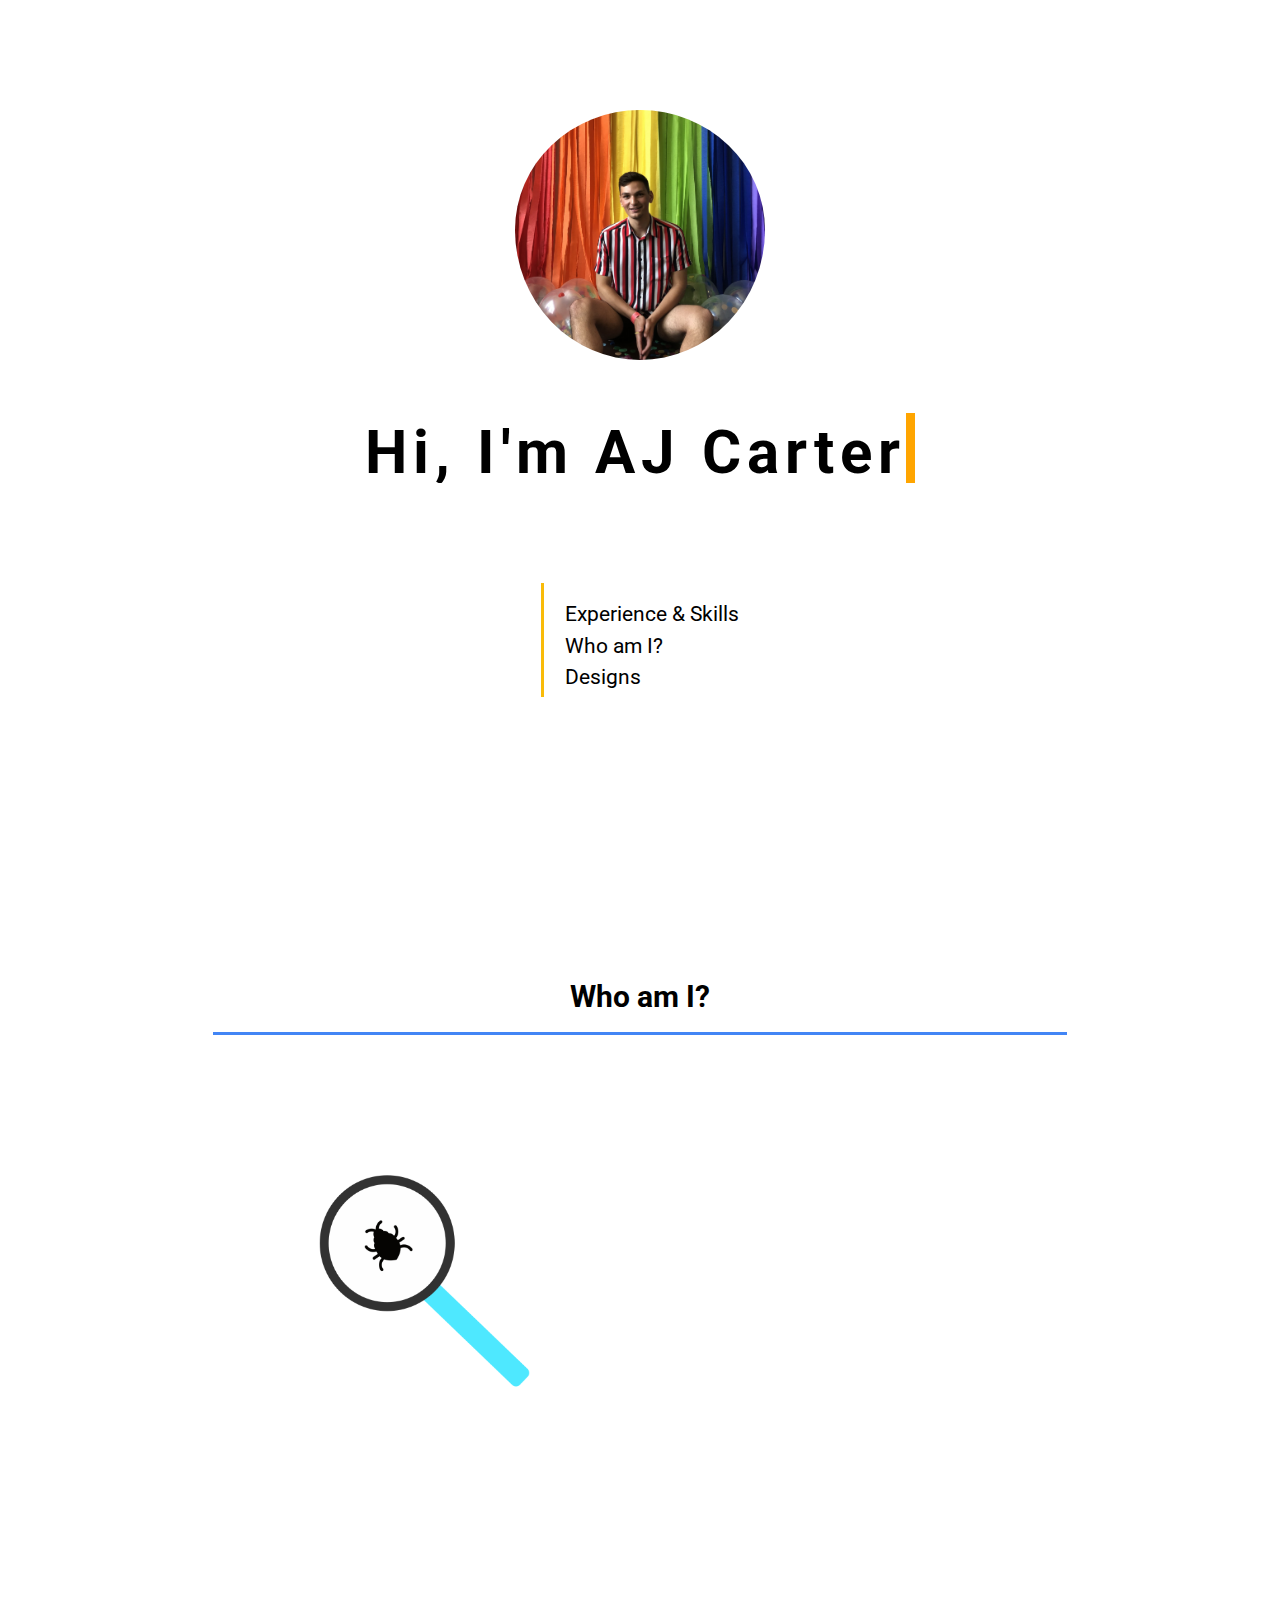
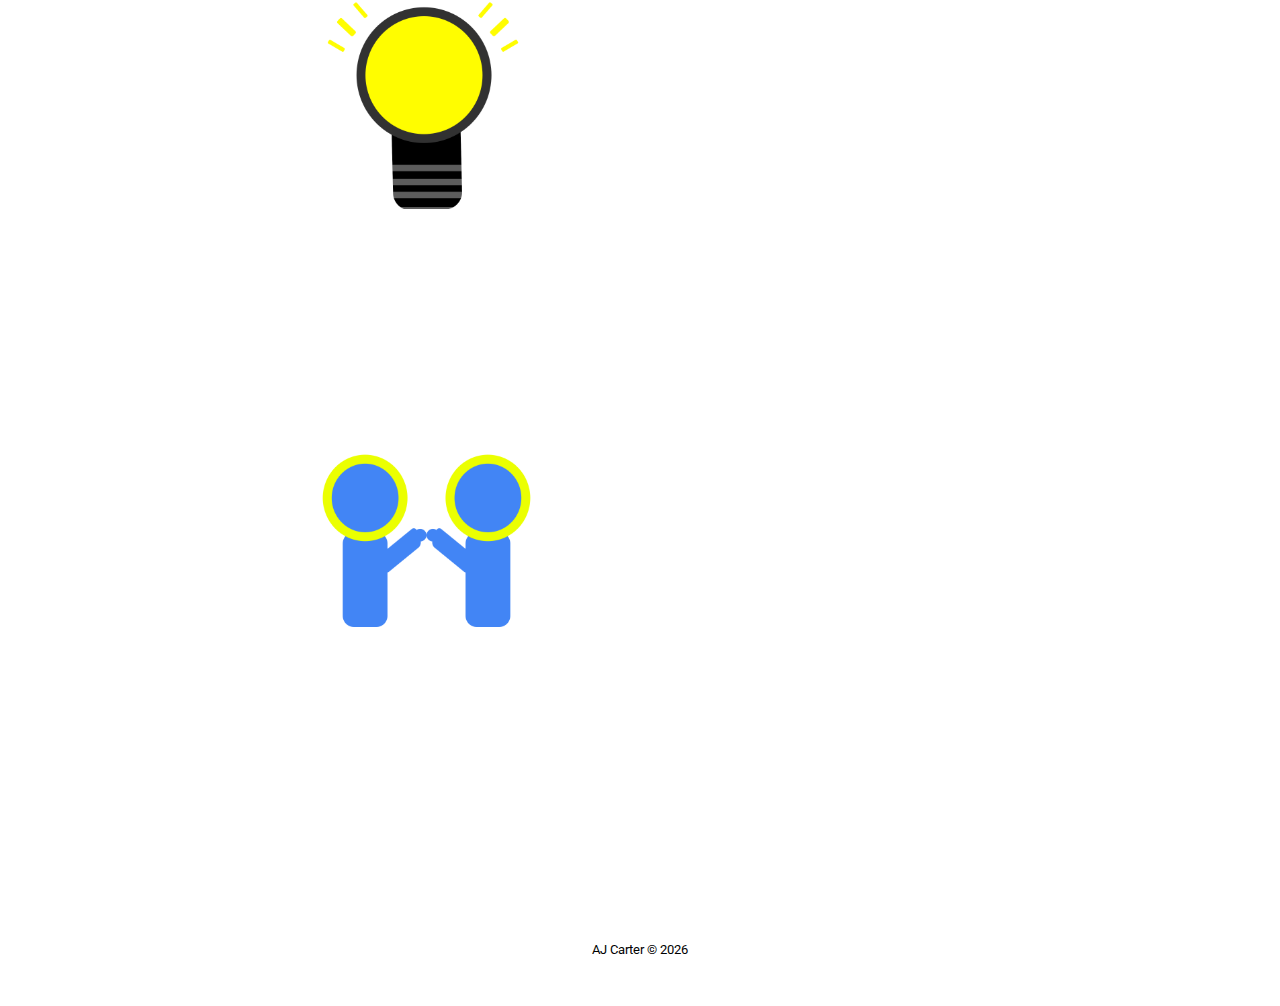
<file: about.html>
<!DOCTYPE html>
<html lang="en" dir="ltr">

<head>
    <meta charset="utf-8">
    <meta name="viewport" content="width=device-width, initial-scale=1.0">
    <link rel="stylesheet" type="text/css" href="css/html5reset.css">
    <link href="https://fonts.googleapis.com/css?family=Roboto&display=swap" rel="stylesheet">
    <link rel="stylesheet" href="https://unpkg.com/aos@next/dist/aos.css" />
    <link rel="stylesheet" type="text/css" href="css/style.css">
    <title>AJ Carter</title>
</head>

<body>
    <a class="skip" href="#skip">Skip to Main Content</a>
    <header>





    </header>
    <main id="skip">
        <div class="grid-container">
            <div id='intro'>
                <img id='me_pic' src='images/me.jpg' alt='Picture of AJ Carter' />
                <div id='title_me'>
                    <h1 id="me">Hi, I'm AJ Carter</h1>
                </div>


            </div>

            <nav>
                <ul>
                    <li><a href="home.html" title="My skills and experience">Experience & Skills</a></li>
                    <li><a href="about.html" title="Learn about me">Who am I?</a></li>
                    <li><a href="designs.html" title="View my designs">Designs</a></li>


                </ul>

            </nav>


            <div id='projects'>
                <h1>Who am I?</h1>
            </div>


            <div data-aos="fade-in" data-aos-duration="1200" id='debug_text'>
                <h2>I’m an enthusiastic debugger</h2>
                <p>I really enjoy the process of discovering, hunting down, and solving bugs.</p>
                <h3 class='skills'>In Practice</h3>
                <ul>
                    <li>Using resources and tools to quickly to identify and work through bugs</li>
                    <li>Teaching others debugging and troubleshooting skills</li>
                    <li>Being an Instructor Assistant for Data Programming (SI 206), I debug and walk through code daily</li>
                </ul>
            </div>
            <div id='debug_img'>
                <img src='images/debug.png' alt='debug icon' />
            </div>

            <div data-aos="fade-in" data-aos-duration="1200" id='learn_text'>
                <h2>I'm a quick & motivated learner</h2>
                <p>I can pick up skills fast. I'm good at identifying gaps in my knowledge and filling the gaps quickly.</p>
                <h3 class='skills'>In Practice</h3>
                <ul>
                    <li>I learned Robot Framework and I created automated testing scripts within a week while at Northrop Grumman</li>
                    <li>I picked up Django last summer and I built my first web app</li>
                    <li>I self-taught most of my HTML/CSS skills</li>
                </ul>

            </div>
            <div id='learn_img'>
                <img src='images/thinker.png' alt='light bulb icon' />
            </div>


            <div data-aos="fade-in" data-aos-duration="1200" id='people_text'>
                <h2>I'm a people person</h2>
                <p>I’m passionate about understanding people, their stories, and how technology can use these stories to build a better future.</p>
                <h3 class='skills'>In Practice</h3>
                <ul>
                    <li>Through my Anthropology minor, I am skilled at thinking about people and their identities</li>
                    <li>As Resident Advisor, I use restorative practices to build community and to understand the needs of others</li>
                    <li>I am driven by projects and technologies that directly impact people</li>
                </ul>
            </div>
            <div id='people_img'>
                <img src='images/people.png' alt='people holding hands icon' />
            </div>

            <footer>
                <p>AJ Carter &copy;
                    <script>
                        document.write(new Date().getFullYear())
                    </script>
                </p>
            </footer>

        </div>

    </main>




    <script src="https://unpkg.com/aos@next/dist/aos.js"></script>
    <script>
        AOS.init();
    </script>


</body>
</file>
<file: css/style.css>
html {
    scroll-behavior: smooth;
}

body {
    font-family: 'Roboto', sans-serif;
    margin: 0;
    padding: 0;
    font-size: 16pt;
    background-color: white;
}

img {
    width: 200px;
    border-radius: 13%;
}

.button {
    text-decoration: none;
    background-color: rgba(238, 238, 238, 0.46);
    color: black;
    padding: 10px;
    border-radius: 2%;
    font-size: 17px;
}

#top_button {
    display: none;
    position: fixed;
    bottom: 51px;
    right: 20px;
    outline: none;
    border: none;
    z-index: 99;
    background-color: #4285F5;
    color: white;
    cursor: pointer;
    border-radius: 8%;
    font-size: 37px;
}

div * {
    padding-top: 10px;
}

footer {
    grid-row: 20 / span 1;
    padding-top: 200px;
    grid-column: 1 / span 4;
    padding-top: 200px;
    padding-bottom: 50px;
    text-align: center;
    font-size: small;
}

li {
    text-align: left;
    padding-top: 0px;
}

#spotistats {
    padding-top: 30px;
}

h1 {
    font-size: 30px;
    font-weight: bold;
}

h2 {
    font-size: 25px;
}


/* Source https://css-tricks.com/books/fundamental-css-tactics/animate-text-like-typewriter/ */

#me {
    font-size: 28px;
    overflow: hidden;
    /* Ensures the content is not revealed until the animation */
    border-right: .15em solid orange;
    /* The typwriter cursor */
    white-space: nowrap;
    /* Keeps the content on a single line */
    margin: 0 auto;
    /* Gives that scrolling effect as the typing happens */
    letter-spacing: .10em;
    -webkit-animation: typing 2.5s steps(40, end), blink-caret .75s step-end infinite;
    animation: typing 2.5s steps(40, end), blink-caret .75s step-end infinite;
    width: -webkit-min-content;
    width: -moz-min-content;
    width: min-content;
}

#me_pic {
    border-radius: 50%;
    width: 250px;
}

@-webkit-keyframes alt_color {
    0% {
        color: #4285F5;
    }
    25% {
        color: #EA4435;
    }
    50% {
        color: #F9BB08;
    }
    75% {
        color: #32A452;
    }
    100% {
        color: #4285F5;
    }
}

@keyframes alt_color {
    0% {
        color: #4285F5;
    }
    25% {
        color: #EA4435;
    }
    50% {
        color: #F9BB08;
    }
    75% {
        color: #32A452;
    }
    100% {
        color: #4285F5;
    }
}

#aj_h1 {
    color: #4285F5;
    -webkit-animation: alt_color 30s infinite;
    animation: alt_color 30s infinite;
    -webkit-animation-delay: 3s;
    animation-delay: 3s;
}

#enth_debug,
#web_dev_h2 {
    color: #4285F5
}

#quick_learner,
#ux_h2 {
    color: #32A452;
}

#people_person,
#research_h2 {
    color: #EA4435
}

#
/* The typing effect */

@-webkit-keyframes typing {
    from {
        width: 0;
    }
    to {
        width: 100%;
    }
}

@-webkit-keyframes typing {
    from {
        width: 0;
    }
    to {
        width: 100%;
    }
}

@keyframes typing {
    from {
        width: 0;
    }
    to {
        width: 100%;
    }
}

@-webkit-keyframes typing_des {
    from {
        width: 0;
    }
    to {
        width: 50%;
    }
}

@keyframes typing_des {
    from {
        width: 0;
    }
    to {
        width: 50%;
    }
}


/* The typewriter cursor effect */

@-webkit-keyframes blink-caret {
    from,
    to {
        border-color: transparent
    }
    50% {
        border-color: #4285F5;
    }
}

@keyframes blink-caret {
    from,
    to {
        border-color: transparent
    }
    50% {
        border-color: #4285F5
    }
}

#title_me {
    display: -webkit-box;
    display: flex;
    padding-top: 50px;
}

.title {
    font-size: 25px;
}


/* Access! */

a.skip {
    background: white;
    left: 0;
    padding: 6px;
    position: absolute;
    top: -40px;
    -webkit-transition: top 1s ease-out;
    transition: top 1s ease-out;
    z-index: 1;
}

a.skip:focus {
    top: 20px;
    color: black;
    -webkit-text-decoration-style: solid;
    text-decoration-style: solid;
}

*:focus {
    border: 2px solid black;
}

.grid-container {
    display: grid;
    grid-template-columns: 1fr 2fr 1fr;
    row-gap: 0px;
}

#intro,
#projects,
#web_img,
#web_text,
#ux_text,
#ux_img,
#research_text,
#research_img,
#debug_text,
#debug_img,
#learn_text,
#learn_img,
#people_text,
#people_img,
#about,
#designs {
    grid-column: 2 / span 1;
}

nav {
    grid-row: 2 / span 1;
    grid-column: 2/ span 1;
    border-left: solid #F9BB08;
    margin: 0 auto;
}

nav li a {
    text-decoration: none;
    color: black;
}

nav li {
    padding-bottom: 10px;
    margin-left: 30px;
}

nav li a:hover {
    color: #F9BB08
}

#projects {
    grid-row: 3 / span 1;
}

#web_text {
    grid-row: 4 / span 1;
}

#web_img {
    grid-row: 5 / span 1;
}

#ux_text {
    grid-row: 6 / span 1;
}

#ux_img {
    grid-row: 7 / span 1;
}

#research_text {
    grid-row: 8 / span 1;
}

#research_img {
    grid-row: 9 / span 1;
}

#about {
    grid-row: 10 / span 1;
}

#debug_text {
    grid-row: 11 / span 1;
}

#debug_img {
    grid-row: 12 / span 1;
}

#learn_text {
    grid-row: 13 / span 1;
}

#learn_img {
    grid-row: 14 / span 1;
}

#people_text {
    grid-row: 15 / span 1;
}

#people_img {
    grid-row: 16 / span 1;
}

#designs {
    grid-row: 17 / span 1;
}

#design_text {
    grid-row: 18 / span 1;
}

#mygal {
    grid-row: 19 / span 1;
}

#web_img,
#ux_img,
#research_img,
#debug_img,
#learn_img,
#people_img {
    grid-column: 2 / span 1;
    row-gap: 0px;
    margin-left: auto;
    margin-right: auto;
}

#projects,
#designs,
#about {
    grid-column: 1 / span 3;
    padding: 20px 25px;
    border-bottom: #4285F5 solid;
    padding-top: 200px;
}

#projects {
    padding-top: 215px;
}

#web_text {
    padding-top: 20px;
}

#intro,
#projects,
#about,
#designs,
#web_text,
#ux_text,
#research_text,
#debug_text,
#learn_text,
#people_text,
#design_text {
    text-align: center;
}

#web_text p,
#ux_text p,
#research_text p,
#debug_text p,
#learn_text p,
#people_text p {
    text-align: center;
}

#spotistats {
    text-align: center !important;
}

#intro {
    padding-top: 100px;
    padding-bottom: 100px;
    grid-row: 1 / span 1;
}

.skills {
    padding-top: 50px;
}

.gallery {
    min-height: 600px;
    display: -webkit-box;
    display: flex;
    -webkit-box-pack: center;
    justify-content: center;
    -webkit-box-align: center;
    align-items: center;
    -webkit-box-orient: horizontal;
    -webkit-box-direction: normal;
    flex-direction: row;
    flex-wrap: wrap;
}

.gallery>img {
    border: 10px;
    margin: 10px;
    width: 300px;
}

#image3,
#image4,
#image6 {
    background-color: rgba(153, 153, 153, 0.568);
}

#mygal {
    grid-column: 1/ span 4;
}

#mygal {
    padding-top: 50px;
}

#web_text,
#ux_text,
#research_text,
#debug_text,
#learn_text,
#people_text,
#design_text {
    grid-column: 2 / span 1;
    padding-top: 65px;
}

@media screen and (min-width:767px) {
    .grid-container {
        grid-template-columns: 1fr 2fr 2fr 1fr;
    }
    #intro,
    #projects,
    #web_img,
    #web_text,
    #ux_text,
    #ux_img,
    #research_text,
    #research_img,
    #debug_text,
    #debug_img,
    #learn_text,
    #learn_img,
    #people_text,
    #people_img,
    #about,
    #design_text,
    #designs {
        grid-column: 2 / span 2;
    }
    #web_img,
    #ux_img,
    #research_img,
    #debug_img #learn_img,
    #people_img {
        grid-column: 2 / span 1;
    }
    #web_text,
    #ux_text,
    #research_text,
    #debug_text,
    #learn_text,
    #people_text {
        grid-column: 3 / span 1;
        text-align: left;
        padding-top: 100px;
    }
    #design_text {
        grid-column: 2 / span 2;
        text-align: center;
        padding-top: 100px;
        padding-bottom: 100px;
    }
    #web_img,
    #ux_img,
    #research_img,
    #debug_img,
    #learn_img,
    #people_img {
        padding-top: 100px;
        padding-top: 130px;
        grid-column: 2 / span 1;
    }
    #web_img,
    #web_text {
        grid-row: 4 / span 1;
    }
    #ux_img,
    #ux_text {
        grid-row: 5 / span 1;
    }
    #research_text,
    #research_img {
        grid-row: 6 / span 1;
    }
    #about {
        grid-row: 7 / span 1;
    }
    #debug_text,
    #debug_img {
        grid-row: 8 / span 1;
    }
    #learn_text,
    #learn_img {
        grid-row: 9 / span 1;
    }
    #people_text,
    #people_img {
        grid-row: 10 / span 1;
    }
    img {
        width: 215px;
    }
    li {
        list-style-position: inside;
        text-indent: -1.4em;
        padding-left: 1em;
    }
    #projects,
    #designs,
    #about {
        border: none;
        border-bottom: #4285F5 solid;
    }
    #projects {
        padding-top: 275px;
    }
    #me {
        font-size: 60px;
        overflow: hidden;
        /* Ensures the content is not revealed until the animation */
        border-right: .15em solid orange;
        /* The typwriter cursor */
        white-space: nowrap;
        /* Keeps the content on a single line */
        margin: 0 auto;
        /* Gives that scrolling effect as the typing happens */
        letter-spacing: .10em;
        -webkit-animation: typing_des 2s steps(40, end), blink-caret .75s step-end infinite;
        animation: typing_des 2s steps(40, end), blink-caret .75s step-end infinite;
    }
    .skills {
        text-align: left;
    }
    #spotistats {
        text-align: left !important;
    }
    #web_text {
        padding-top: 100px;
    }
    .gallery>img {
        width: 600px;
    }
    #web_text p,
    #ux_text p,
    #research_text p,
    #debug_text p,
    #learn_text p,
    #people_text p {
        text-align: left;
    }
    footer {
        grid-row: 40 / span 1;
    }
    nav {
        grid-column: 2/ span 2;
    }
    #top_button {
        font-size: 43px;
        right: 54px;
        bottom: 20px;
    }
    #top_button:hover {
        background-color: rgba(238, 238, 238, 3.91);
    }
}

@media screen and (min-width:1680px) {
    #projects {
        padding-top: 400px;
    }
}

@media screen and (prefers-reduced-motion: reduce) {
    #me {
        -webkit-animation: none;
        animation: none;
        border-right: none;
    }
    #aj_h1 {
        -webkit-animation: none;
        animation: none;
    }
}
</file>
